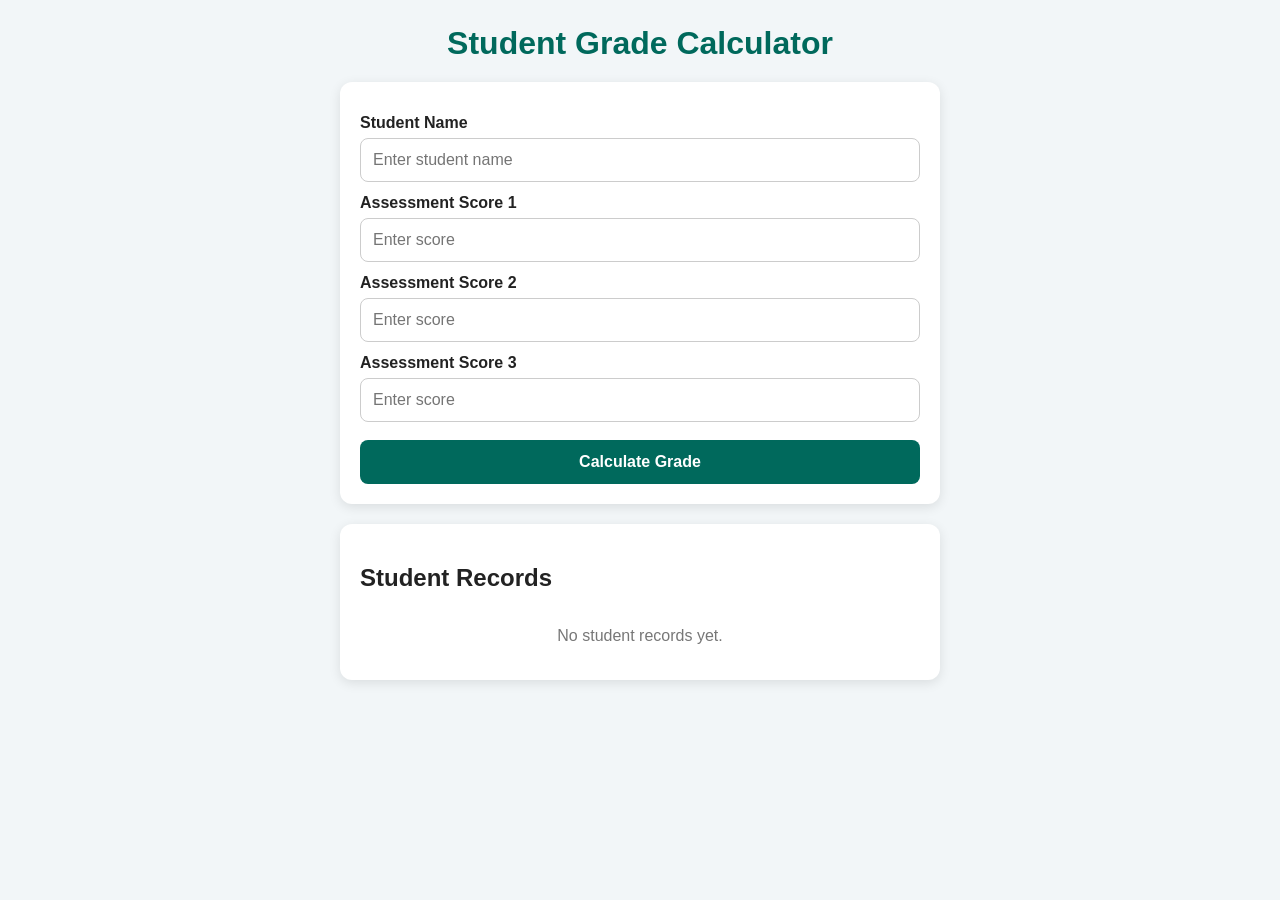
<file: index.html>
<!DOCTYPE html>
<html lang="en">
<head>
    <meta charset="UTF-8">
    <meta name="viewport" content="width=device-width, initial-scale=1.0">
    <title>Student Grade Calculator</title>
    <link rel="stylesheet" href="style.css">
</head>

<body>

<div class="container">

    <h1>Student Grade Calculator</h1>

    <div class="card">

        <label for="studentName">Student Name</label>
        <input type="text" id="studentName" placeholder="Enter student name">

        <label for="score1">Assessment Score 1</label>
        <input type="number" id="score1" placeholder="Enter score">

        <label for="score2">Assessment Score 2</label>
        <input type="number" id="score2" placeholder="Enter score">

        <label for="score3">Assessment Score 3</label>
        <input type="number" id="score3" placeholder="Enter score">

        <button onclick="calculateGrade()">Calculate Grade</button>

    </div>

    <div class="card">
        <h2>Student Records</h2>
        <div id="records">
            <div class="empty">No student records yet.</div>
        </div>
    </div>

    <script src="script.js"></script>
</div>

</body>
</html>
</file>
<file: style.css>
* {
            box-sizing: border-box;
        }

        body {
            margin: 0;
            font-family: Arial, sans-serif;
            background: #f2f6f8;
            color: #222;
        }

        .container {
            width: 92%;
            max-width: 600px;
            margin: 25px auto;
        }

        h1 {
            text-align: center;
            color: #00695c;
            margin-bottom: 20px;
        }

        .card {
            background: white;
            padding: 20px;
            border-radius: 12px;
            box-shadow: 0 3px 12px rgba(0,0,0,0.1);
            margin-bottom: 20px;
        }

        label {
            display: block;
            font-weight: bold;
            margin-top: 12px;
            margin-bottom: 6px;
        }

        input {
            width: 100%;
            padding: 12px;
            border: 1px solid #ccc;
            border-radius: 8px;
            font-size: 16px;
        }

        button {
            width: 100%;
            padding: 13px;
            margin-top: 18px;
            border: none;
            border-radius: 8px;
            background: #00695c;
            color: white;
            font-size: 16px;
            font-weight: bold;
        }

        button:active {
            opacity: 0.8;
        }

        .record {
            border-left: 5px solid #00695c;
            background: #f8fafa;
            padding: 15px;
            margin-top: 15px;
            border-radius: 8px;
        }

        .record h3 {
            margin-top: 0;
            color: #00695c;
        }

        .delete-btn {
            background: #d32f2f;
            margin-top: 10px;
        }

        #records {
            margin-top: 10px;
        }

        .empty {
            text-align: center;
            color: #777;
            padding: 15px;
        }
</file>
